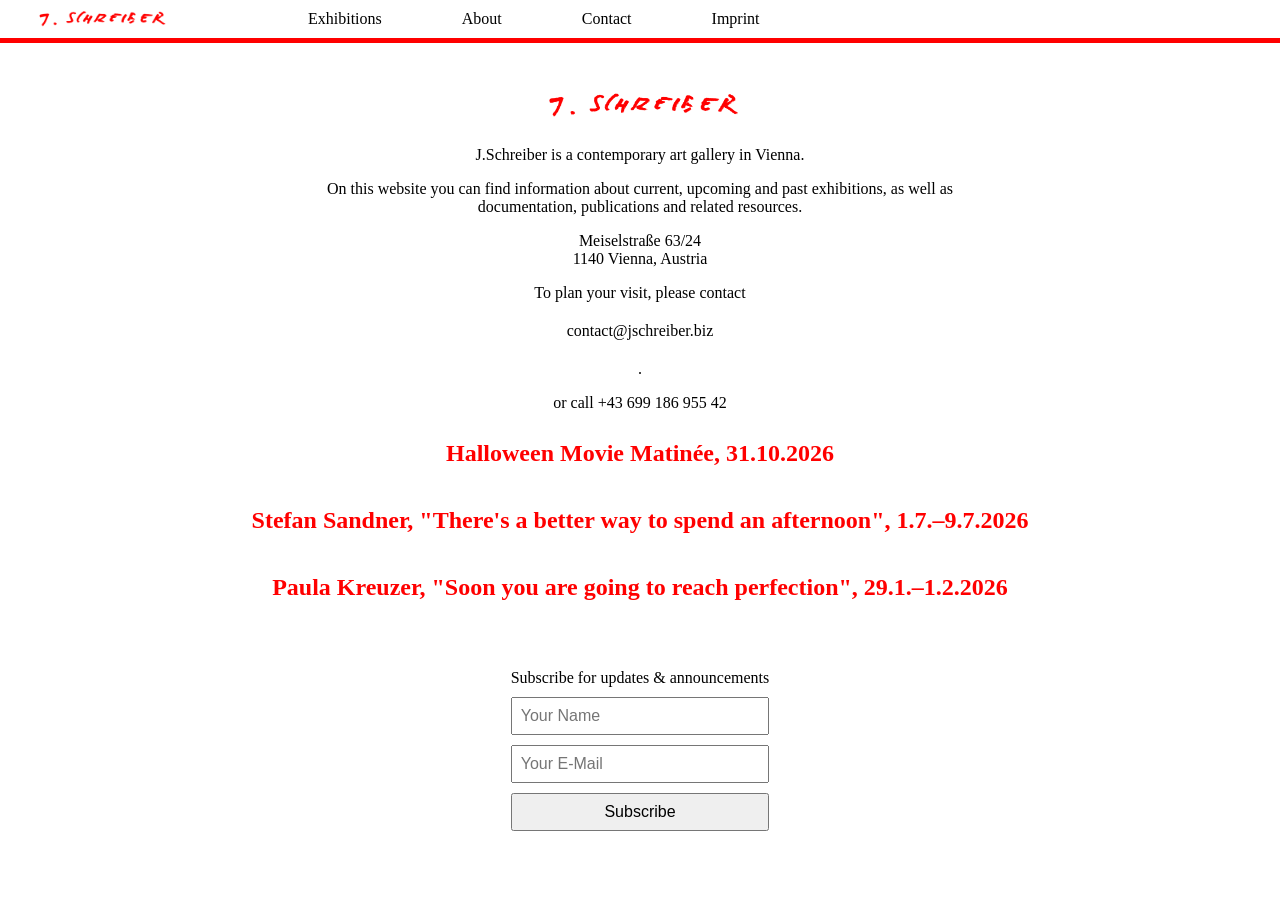
<file: index.html>
<!DOCTYPE html>
<html lang="en">
<head>
    <meta charset="UTF-8">
    <meta name="viewport" content="width=device-width, initial-scale=1.0">

    <title>J.Schreiber – Contemporary Art Gallery in Vienna</title>

    <meta name="description"
          content="J.Schreiber is a contemporary art gallery in Vienna presenting exhibitions, artists, publications and related resources.">

    <link rel="stylesheet" href="style.css">
</head>
<body>

    <header>
        <h1 class="logo"><a href="index.html"><img src="assets/J_Schreiber_Logo_freigestellt.png" alt="J.Schreiber"></a></h1>

        <nav>
            <a href="exhibitions.html">Exhibitions</a>
            <a href="about.html">About</a>
            <a href="contact.html">Contact</a>
            <a href="imprint.html">Imprint</a>
        </nav>
    </header>

    <div class="red-bar"></div>

    <main>

        <img class="home-logo" src="assets/J_Schreiber_Logo_freigestellt.png" alt="J.Schreiber">

        <p>
            J.Schreiber is a contemporary art gallery in Vienna.</p>
        
        <p>   On this website you can find information about current, upcoming and past exhibitions,
            as well as documentation, publications and related resources.</p>
     

        <address>
            Meiselstraße 63/24<br>
            1140 Vienna, Austria
        </address>

        <p>
            To plan your visit, please contact
            <a href="mailto:contact@jschreiber.biz">contact@jschreiber.biz</a>.
        </p>
        <p> or call +43 699 186 955 42 </p>
        
        <a href="halloween-movie-matinee.html" class="highlight">
            Halloween Movie Matinée, 31.10.2026
        </a>

        <a href="stefan.html" class="highlight stefan-highlight">
    Stefan Sandner, "There's a better way to spend an afternoon", 1.7.–9.7.2026
</a>
        
        <a href="paula.html" class="highlight">
            Paula Kreuzer, "Soon you are going to reach perfection", 29.1.–1.2.2026
        </a>

        <div class="newsletter">
            <p>Subscribe for updates & announcements</p>

            <form action="https://formsubmit.co/ludovico.scalmani@gmail.com" method="POST">
                <input type="text" name="name" placeholder="Your Name" required>

                <input type="email" name="email" placeholder="Your E-Mail" required>

                <button type="submit">Subscribe</button>

                <input type="hidden" name="_captcha" value="false">
                <input type="hidden" name="_subject" value="New Newsletter Subscription">
            </form>
        </div>

    </main>

</body>
</html>
</file>
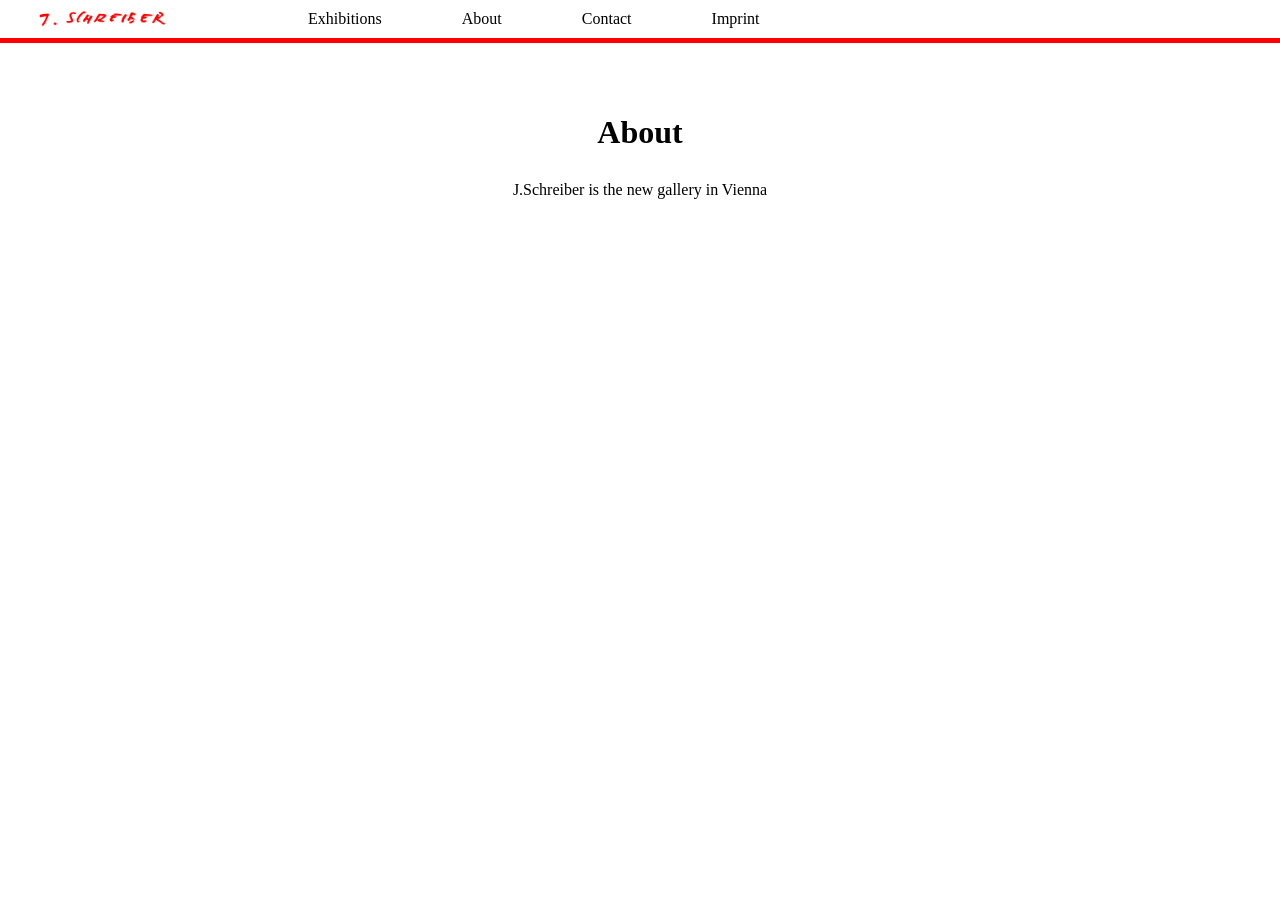
<file: about.html>
<!DOCTYPE html>
<html lang="de">
<head>
    <meta charset="UTF-8">
    <meta name="viewport" content="width=device-width, initial-scale=1.0">
    <title>About</title>
    <link rel="stylesheet" href="style.css">
</head>
<body>
 <header>
    <div class="logo"><a href="index.html"><img src="assets/J_Schreiber_Logo_freigestellt.png" alt="J.Schreiber"></a></div>


        <nav>
            <a href="exhibitions.html">Exhibitions</a>
            <a href="about.html">About</a>
            <a href="contact.html">Contact</a>
            <a href="imprint.html">Imprint</a>
        </nav>
    </header>
<div class="red-bar"></div>

<main>
    <h1>About</h1>
    <p> J.Schreiber is the new gallery in Vienna </p>
    <p></p>
</main>

</body>
</html>
</file>
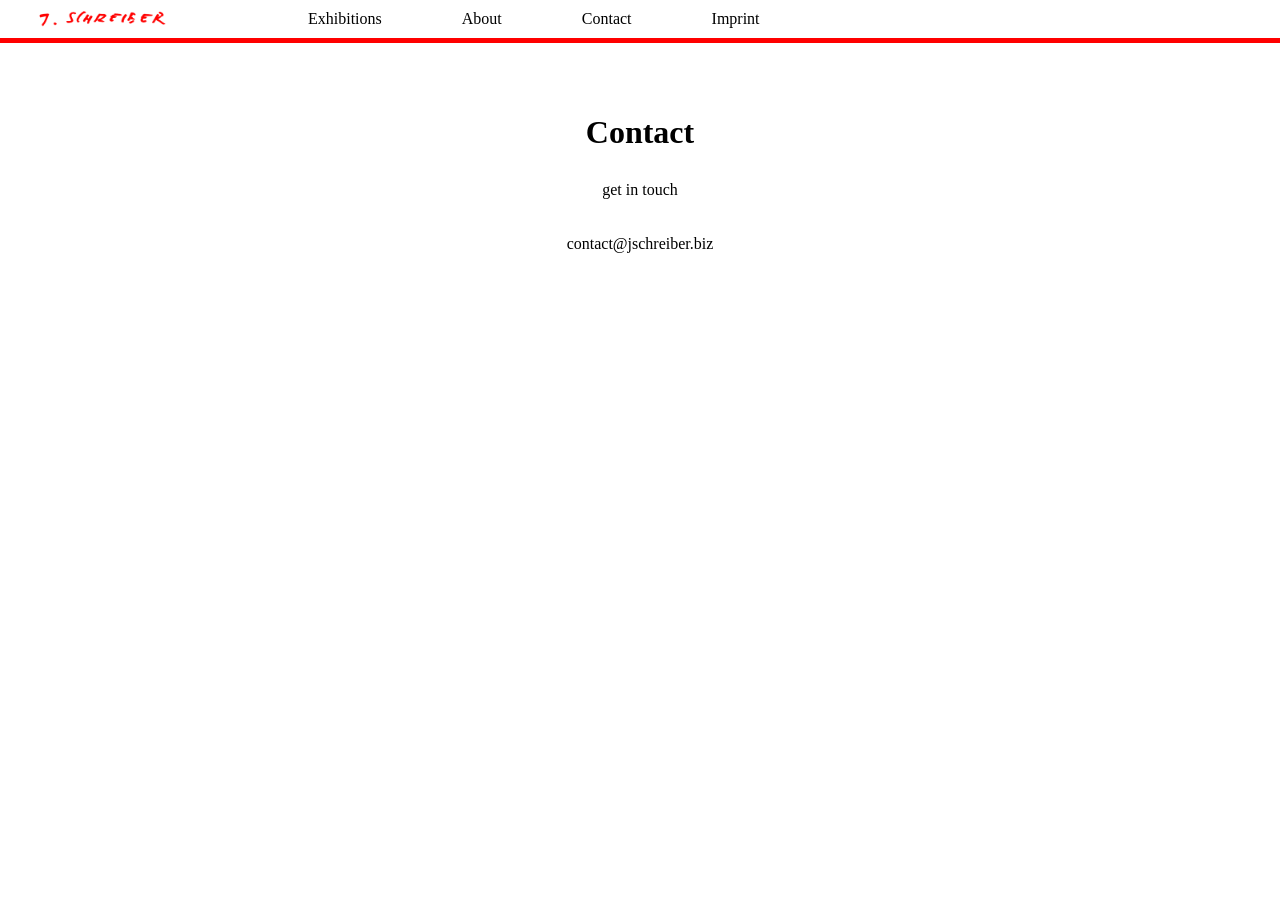
<file: contact.html>
<!DOCTYPE html>
<html lang="de">
<head>
    <meta charset="UTF-8">
    <meta name="viewport" content="width=device-width, initial-scale=1.0">
    <title>Contact</title>
    <link rel="stylesheet" href="style.css">
</head>
<body>

 <header>
    <div class="logo"><a href="index.html"><img src="assets/J_Schreiber_Logo_freigestellt.png" alt="J.Schreiber"></a></div>

        <nav>
            <a href="exhibitions.html">Exhibitions</a>
            <a href="about.html">About</a>
            <a href="contact.html">Contact</a>
            <a href="imprint.html">Imprint</a>
        </nav>
    </header>
<div class="red-bar"></div>

<main>
    <h1>Contact</h1>
    <p>get in touch</p>
    <p>
        <a href="mailto:contact@jschreiber.biz">
    contact@jschreiber.biz
        </a>
    </p>
</main>

</body>
</html>
</file>
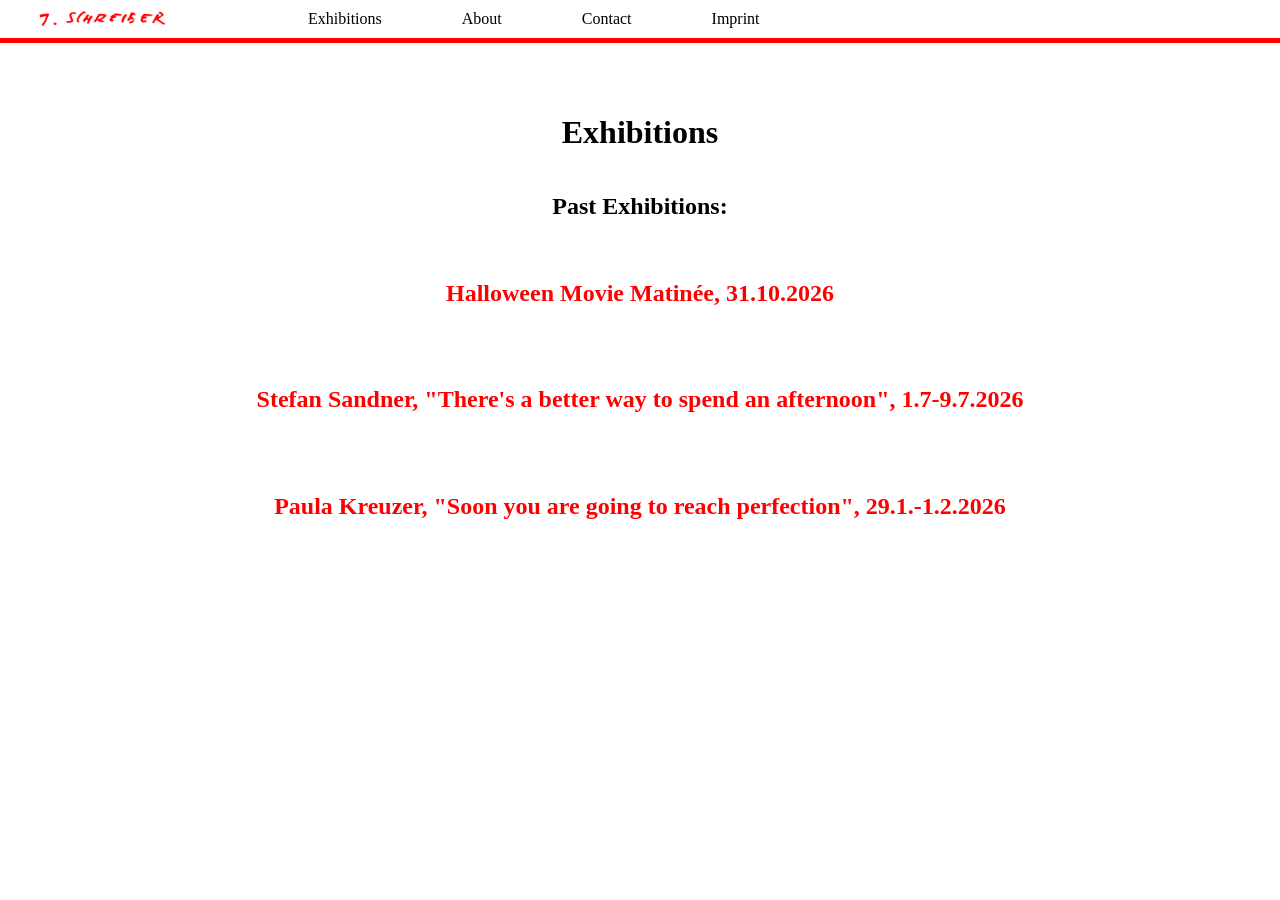
<file: exhibitions.html>
<!DOCTYPE html>
<html lang="de">
<head>
    <meta charset="UTF-8">
    <meta name="viewport" content="width=device-width, initial-scale=1.0">
    <title>Exhibitions</title>
    <link rel="stylesheet" href="style.css">
</head>
<body>

 <header>
    <div class="logo">
        <a href="index.html"><img src="assets/J_Schreiber_Logo_freigestellt.png" alt="J.Schreiber"></a>
    </div>

        <nav>
            <a href="exhibitions.html">Exhibitions</a>
            <a href="about.html">About</a>
            <a href="contact.html">Contact</a>
            <a href="imprint.html">Imprint</a>
        </nav>
    </header>
<div class="red-bar"></div>

<main>
    <h1>Exhibitions</h1>
    <h2>Past Exhibitions:</h2>
  <h2> <a href="halloween-movie-matinee.html" class="highlight">Halloween Movie Matinée, 31.10.2026</a>
</h2>
  <h2> <a href="stefan.html" class="highlight stefan-highlight"> Stefan Sandner, "There's a better way to spend an afternoon", 1.7-9.7.2026</a>
</h2>   

<h2> <a href="paula.html" class="highlight">Paula Kreuzer, "Soon you are going to reach perfection", 29.1.-1.2.2026</a>
</h2>
</file>
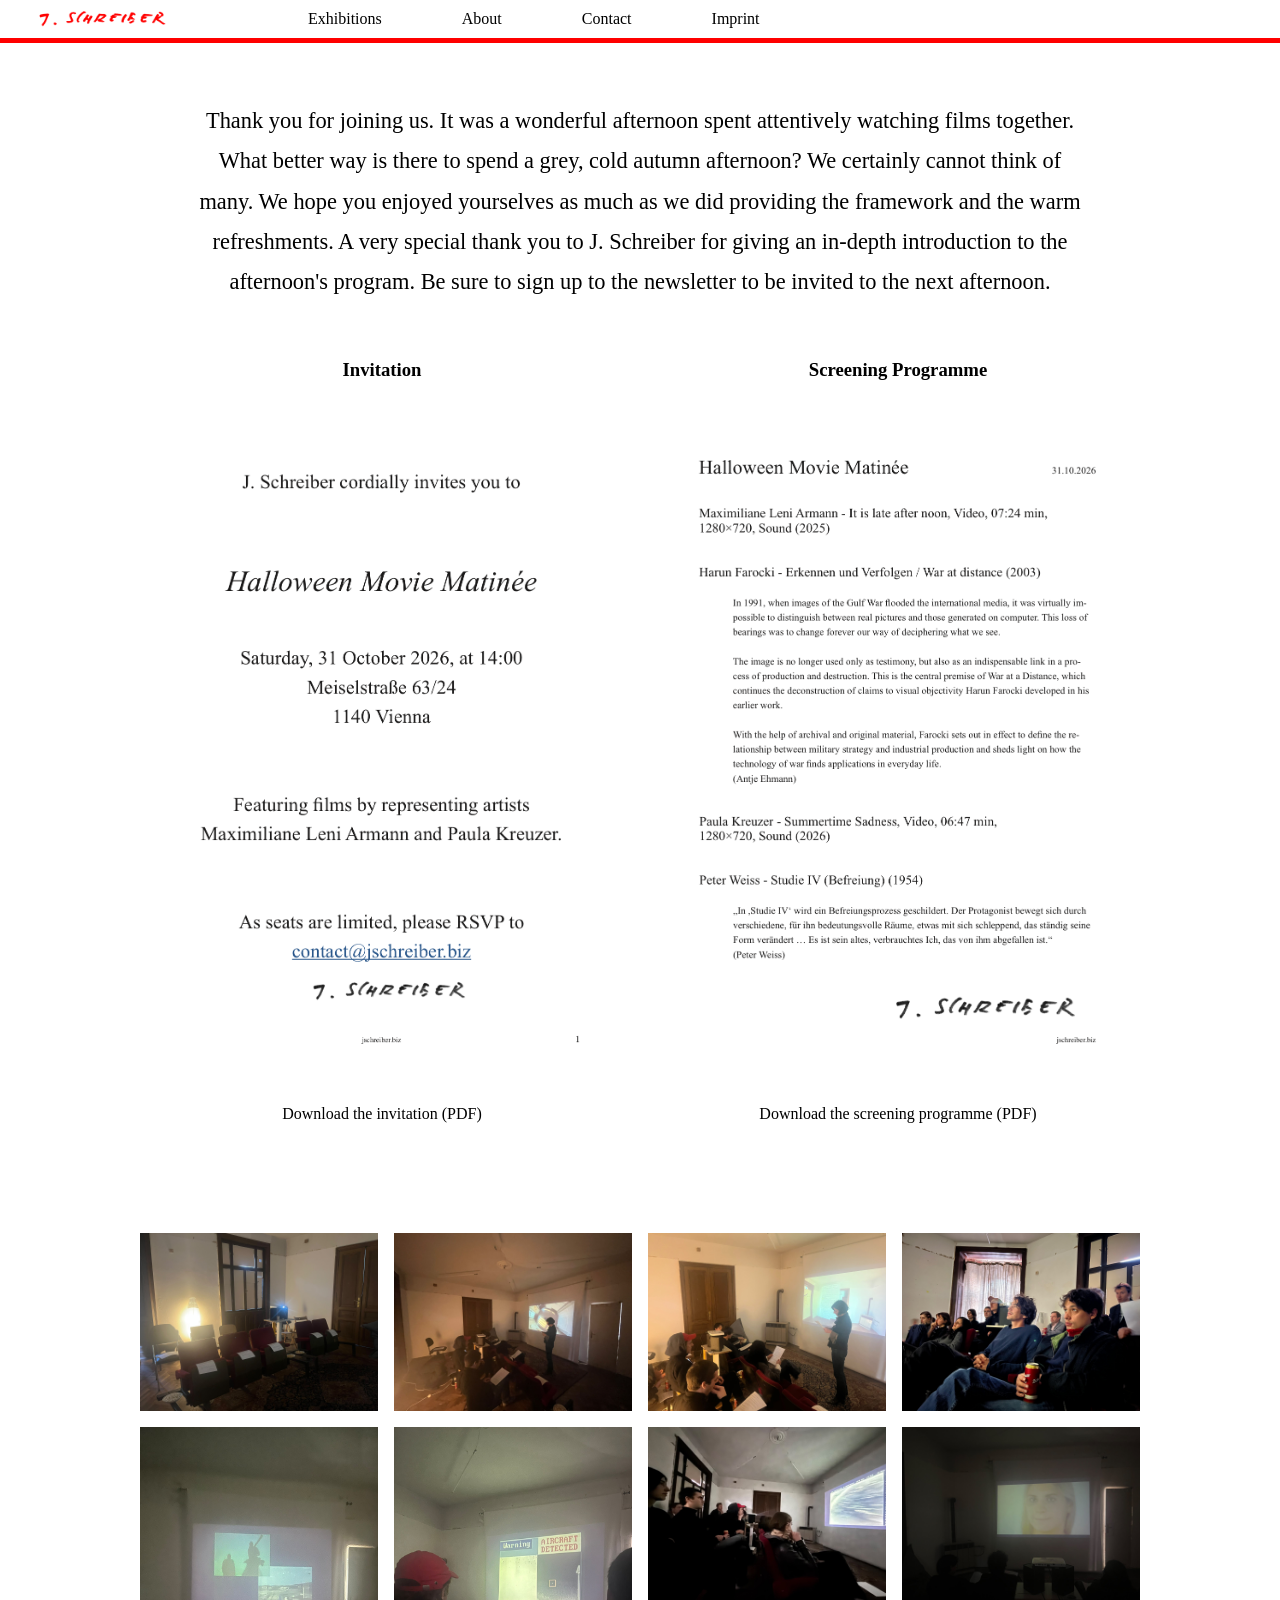
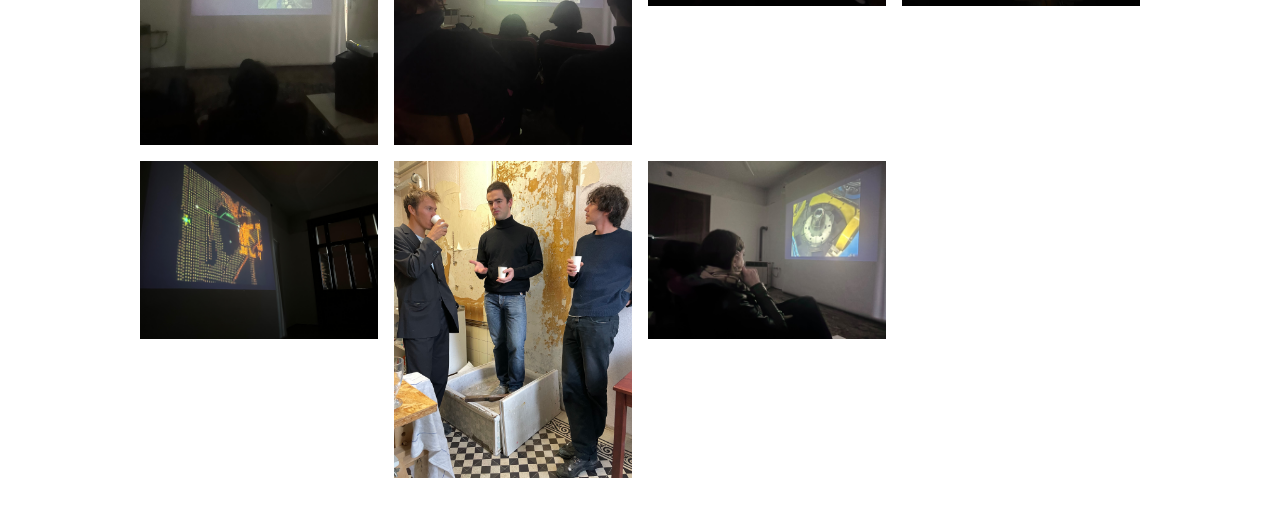
<file: halloween-movie-matinee.html>
<!DOCTYPE html>
<html lang="en">
<head>
    <meta charset="UTF-8">
    <meta name="viewport" content="width=device-width, initial-scale=1.0">
    <title>Halloween Movie Matinée - J.Schreiber</title>
    <link rel="stylesheet" href="style.css">
    <style>
        .thank-you {
            max-width: 900px;
            padding: 0 20px;
            font-size: 1.4rem;
            line-height: 1.8;
        }

        .event-materials {
            display: grid;
            grid-template-columns: repeat(2, minmax(0, 1fr));
            align-items: start;
            gap: 32px;
            width: min(100% - 40px, 1000px);
            margin-bottom: 40px;
            text-align: center;
        }

        .event-materials > h2 {
            grid-column: 1 / -1;
            margin-bottom: 0;
        }

        .event-material {
            min-width: 0;
            margin: 30px 0 50px;
        }

        .event-preview {
            display: block;
            width: 100%;
            height: auto;
            margin: 0 auto;
            background: #f5f5f5;
        }

        @media (max-width: 700px) {
            .event-materials {
                grid-template-columns: 1fr;
                gap: 0;
            }
        }

        .screening-gallery {
            display: grid;
            grid-template-columns: repeat(auto-fit, minmax(220px, 1fr));
            gap: 16px;
            width: min(100% - 40px, 1000px);
            margin-bottom: 40px;
        }

        .screening-gallery img {
            display: block;
            width: 100%;
            height: auto;
        }
    </style>
</head>
<body>
    <header>
        <div class="logo"><a href="index.html"><img src="assets/J_Schreiber_Logo_freigestellt.png" alt="J.Schreiber"></a></div>
        <nav>
            <a href="exhibitions.html">Exhibitions</a>
            <a href="about.html">About</a>
            <a href="contact.html">Contact</a>
            <a href="imprint.html">Imprint</a>
        </nav>
    </header>

    <div class="red-bar"></div>

    <main>
        <p class="thank-you">
            Thank you for joining us. It was a wonderful afternoon spent attentively watching films together.
            What better way is there to spend a grey, cold autumn afternoon? We certainly cannot think of many.
            We hope you enjoyed yourselves as much as we did providing the framework and the warm refreshments.
            A very special thank you to J. Schreiber for giving an in-depth introduction to the afternoon's program. 
            Be sure to sign up to the newsletter to be invited to the next afternoon.

        </p>

        <section class="event-materials" aria-labelledby="downloads-heading">
            <article class="event-material">
                <h3>Invitation</h3>
                <img
                    class="event-preview"
                    src="assets/261028_screening_invitation_preview.png"
                    alt="Preview of the Halloween Movie Matinée invitation"
                >
                <p>
                    <a href="assets/261028_screening_invitation.pdf" download>
                        Download the invitation (PDF)
                    </a>
                </p>
            </article>

            <article class="event-material">
                <h3>Screening Programme</h3>
                <img
                    class="event-preview programme-preview"
                    src="assets/261028_screening_programm_preview.png"
                    alt="Preview of the Halloween Movie Matinée screening programme"
                >
                <p>
                    <a href="assets/261028_screening_programm.pdf" download>
                        Download the screening programme (PDF)
                    </a>
                </p>
            </article>
        </section>

        <div class="screening-gallery">
            <img src="assets/Screening_01.JPG" alt="Halloween Movie Matinée screening, photo 1">
            <img src="assets/Screening_02.JPG" alt="Halloween Movie Matinée screening, photo 2">
            <img src="assets/Screening_03.JPG" alt="Halloween Movie Matinée screening, photo 3">
            <img src="assets/Screening_04.JPG" alt="Halloween Movie Matinée screening, photo 4">
            <img src="assets/Screening_05.JPG" alt="Halloween Movie Matinée screening, photo 5">
            <img src="assets/Screening_06.JPG" alt="Halloween Movie Matinée screening, photo 6">
            <img src="assets/Screening_07.JPG" alt="Halloween Movie Matinée screening, photo 7">
            <img src="assets/Screening_08.JPG" alt="Halloween Movie Matinée screening, photo 8">
            <img src="assets/Screening_09.JPG" alt="Halloween Movie Matinée screening, photo 9">
            <img src="assets/Screening_11.jpg" alt="Halloween Movie Matinée screening, photo 11">
            <img src="assets/Screening_10.JPG" alt="Halloween Movie Matinée screening, photo 10">
            
        </div>
    </main>
</body>
</html>
</file>
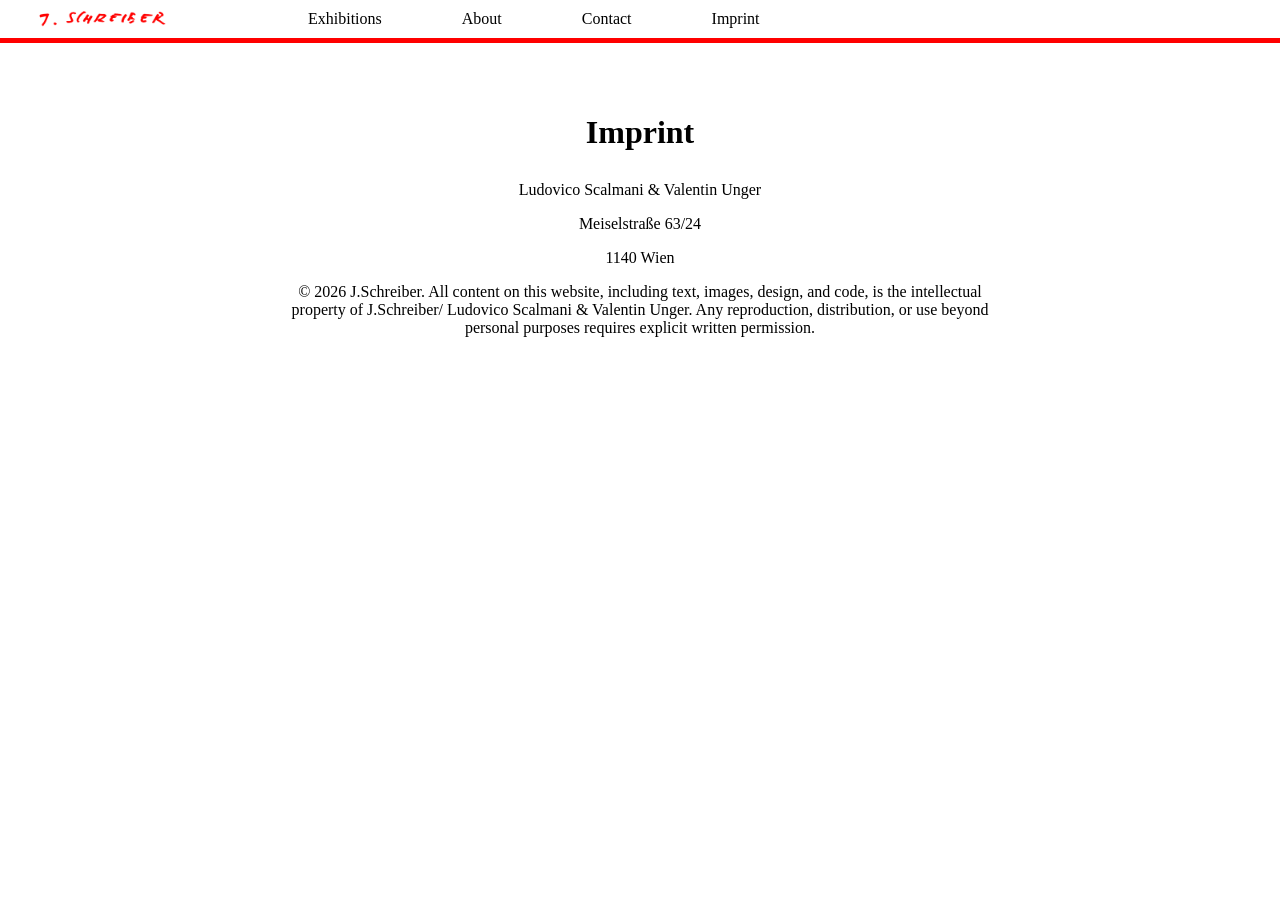
<file: imprint.html>
<!DOCTYPE html>
<html lang="de">
<head>
    <meta charset="UTF-8">
    <meta name="viewport" content="width=device-width, initial-scale=1.0">
    <title>Imprint</title>
    <link rel="stylesheet" href="style.css">
</head>
<body>

 <header>
    <div class="logo">
        <a href="index.html"><img src="assets/J_Schreiber_Logo_freigestellt.png" alt="J.Schreiber"></a>
    </div>

        <nav>
            <a href="exhibitions.html">Exhibitions</a>
            <a href="about.html">About</a>
            <a href="contact.html">Contact</a>
            <a href="imprint.html">Imprint</a>
        </nav>
    </header>

<div class="red-bar"></div>

<main>
    <h1>Imprint</h1>
    <p>Ludovico Scalmani & Valentin Unger</p>
    <p>Meiselstraße 63/24</p>
    <p>1140 Wien</p>
    <p>© 2026 J.Schreiber. All content on this website, including text, images, design, and code, is the intellectual property of J.Schreiber/ Ludovico Scalmani & Valentin Unger. Any reproduction, distribution, or use beyond personal purposes requires explicit written permission.</p>
</main>

</body>
</html>
</file>
<file: style.css>
/* ========================================
   GRUNDLAYOUT
   ======================================== */

body {
    margin: 0;
    font-family: Times New Roman, Times, serif;
}


/* ========================================
   HEADER
   ======================================== */

header {
    display: flex;
    align-items: center;
    padding: 10px 20px;
}

.logo {
    margin: 0;
}

.logo a {
    display: block;
    text-decoration: none;
}

.logo img {
    display: block;
    width: 160px;
    height: auto;
    filter: brightness(0) saturate(100%) invert(9%) sepia(100%) saturate(7496%) hue-rotate(2deg) brightness(102%) contrast(115%);
}


/* ========================================
   NAVIGATION
   ======================================== */

nav {
    display: flex;
    gap: 5rem;
    margin-left: 8rem;
}

nav a {
    text-decoration: none;
    color: black;
    font-size: 1rem;
    transition: color 0.3s;
}

nav a:hover {
    color: red;
}


/* ========================================
   ROTER BALKEN
   ======================================== */

.red-bar {
    width: 100%;
    height: 5px;
    background-color: red;
}


/* ========================================
   HAUPTINHALT
   ======================================== */

main {
    display: flex;
    flex-direction: column;
    align-items: center;
    width: 100%;
    margin-top: 50px;
}

.home-logo {
    display: block;
    width: 240px;
    height: auto;
    margin-bottom: 20px;
    filter: brightness(0) saturate(100%) invert(9%) sepia(100%) saturate(7496%) hue-rotate(2deg) brightness(102%) contrast(115%);
}

main p,
main address {
    max-width: 700px;
    text-align: center;
    margin: 0.5rem 0;
    font-style: normal;
}

main a {
    display: block;
    margin: 20px 0;
    text-decoration: none;
    color: black;
    transition: color 0.3s;
}

main a:hover {
    color: red;
}


/* ========================================
   AUSSTELLUNGSHIGHLIGHT
   ======================================== */

.highlight {
    font-weight: bold;
    font-size: 1.5rem;
    color: red;
    text-align: center;
}


/* ========================================
   NEWSLETTER
   ======================================== */

.newsletter {
    margin-top: 40px;
    text-align: center;
}

.newsletter form {
    display: flex;
    flex-direction: column;
    gap: 10px;
    margin-top: 10px;
}

.newsletter input,
.newsletter button {
    padding: 8px;
    font-size: 1rem;
}


/* ========================================
   GRÜNES BLINKEN
   ======================================== */

@keyframes greenBlink {

    0%,
    100% {
        color: #00aa00;
        text-shadow: 0 0 5px #00aa00;
    }

    50% {
        color: #7fff7f;
        text-shadow: 0 0 15px #7fff7f;
    }

}

.stefan-highlight {
    animation: greenBlink 1.2s infinite;
    font-weight: bold;
}


/* ========================================
   VIDEO-BEREICH
   ======================================== */

.video-background {
    position: relative;
    width: 100%;
}


/* ========================================
   FIXIERTES VIDEO
   ======================================== */

.video-wall {
    position: fixed;

    top: 50%;
    left: 50%;

    transform: translate(-50%, -50%);

    width: 70vw;
    height: 70vh;

    z-index: 0;

    overflow: hidden;

    pointer-events: none;

    display: flex;
    justify-content: center;
    align-items: center;
}


/* ========================================
   VIDEO
   ======================================== */

.video-wall video {
    display: block;

    width: 100%;
    height: 100%;

    object-fit: contain;

    margin: 0;
    padding: 0;

    pointer-events: none;

    opacity: 0;

    transition: opacity 0.3s ease;
}


/*
 * Nur wenn das Video tatsächlich läuft,
 * wird es sichtbar.
 */

.video-wall video.video-playing {
    opacity: 1;
}


/* ========================================
   PLAY-BUTTON FÜR BLOCKIERTES AUTOPLAY
   ======================================== */

.video-play-button {

    position: absolute;

    top: 50%;
    left: 50%;

    transform: translate(-50%, -50%);

    width: 70px;
    height: 70px;

    border-radius: 50%;

    border: 1px solid rgba(255, 255, 255, 0.8);

    background: rgba(0, 0, 0, 0.55);

    color: white;

    font-size: 28px;

    line-height: 1;

    display: none;

    align-items: center;
    justify-content: center;

    cursor: pointer;

    z-index: 5;

    pointer-events: auto;

    padding: 0;

}


/*
 * Button wird nur sichtbar,
 * wenn Autoplay nicht funktioniert.
 */

.video-play-button.visible {
    display: flex;
}


/*
 * Hover auf Desktop
 */

.video-play-button:hover {
    background: rgba(0, 0, 0, 0.8);

    transform:
        translate(-50%, -50%)
        scale(1.08);
}


/* ========================================
   BILDSTRECKE
   ======================================== */

.video-background .gallery {

    position: relative;

    z-index: 1;

    width: 100%;

    margin: 0;
    padding: 0;
}


/* ========================================
   BILDER
   ======================================== */

.video-background .gallery img {

    display: block;

    width: 50%;
    height: auto;

    margin: 0 0 50px 0;
    padding: 0;

    cursor: pointer;

    opacity: 0.15;

    transition:
        opacity 0.3s ease;
}


/*
 * Desktop:
 * Bild wird bei Hover vollständig sichtbar.
 */

.video-background .gallery img:hover {

    opacity: 1;

}


/*
 * Mobile:
 * touch-active wird per JavaScript gesetzt.
 */

.video-background .gallery img.touch-active {

    opacity: 1;

}


/* ========================================
   LETZTES BILD
   ======================================== */

.video-background .gallery img:last-child {

    margin-bottom: 0;

}


/* ========================================
   ANKÜNDIGUNGSBILD
   ======================================== */

.announcement-image {

    display: block;

    width: 100%;
    height: auto;

    margin: 0;
    padding: 0;

    cursor: pointer;

}


/* ========================================
   TEXT NACH DER GALERIE
   ======================================== */

.announcement {

    padding: 40px 20px 80px;

}

.announcement h2 {

    margin-top: 0;

}

.announcement p {

    margin: 0 0 10px;

}


/* ========================================
   LIGHTBOX
   ======================================== */

.lightbox {

    position: fixed;

    inset: 0;

    width: 100%;
    height: 100%;

    background: rgba(0, 0, 0, 0.92);

    display: flex;

    justify-content: center;
    align-items: center;

    visibility: hidden;

    opacity: 0;

    transition:
        opacity 0.2s ease;

    z-index: 1000;

}


.lightbox.active {

    visibility: visible;

    opacity: 1;

}


/* ========================================
   LIGHTBOX BILD
   ======================================== */

.lightbox img {

    display: block;

    max-width: 92vw;
    max-height: 92vh;

    width: auto;
    height: auto;

    object-fit: contain;

    opacity: 1;

}


/* ========================================
   LIGHTBOX BUTTONS
   ======================================== */

.lightbox button {

    position: absolute;

    color: white;

    background: rgba(0, 0, 0, 0.45);

    border: none;

    cursor: pointer;

    z-index: 1001;

    display: flex;

    justify-content: center;
    align-items: center;

}


.prev,
.next {

    top: 50%;

    transform: translateY(-50%);

    width: 50px;
    height: 70px;

    font-size: 32px;

}


.prev {

    left: 20px;

}


.next {

    right: 20px;

}


.close {

    top: 20px;
    right: 20px;

    width: 50px;
    height: 50px;

    font-size: 32px;

}


.lightbox button:hover {

    background:
        rgba(0, 0, 0, 0.75);

}


/* ========================================
   MOBILE
   ======================================== */

@media (max-width: 600px) {


    header {

        padding: 10px;

    }


    nav {

        gap: 1rem;

        margin-left: auto;

    }


    nav a {

        font-size: 0.85rem;

    }


    /* ====================================
       VIDEO AUF MOBILE
       ==================================== */

    .video-wall {

        width: 90vw;

        height: 60vh;

    }


    /*
     * Playbutton auf Mobile etwas größer,
     * damit er leicht mit dem Finger
     * getroffen werden kann.
     */

    .video-play-button {

        width: 64px;
        height: 64px;

        font-size: 25px;

    }


    /* ====================================
       LIGHTBOX
       ==================================== */

    .lightbox img {

        max-width: 94vw;

        max-height: 90vh;

    }


    .prev,
    .next {

        width: 40px;
        height: 55px;

        font-size: 25px;

    }


    .prev {

        left: 5px;

    }


    .next {

        right: 5px;

    }


    .close {

        top: 10px;
        right: 10px;

        width: 40px;
        height: 40px;

        font-size: 26px;

    }

}
</file>
